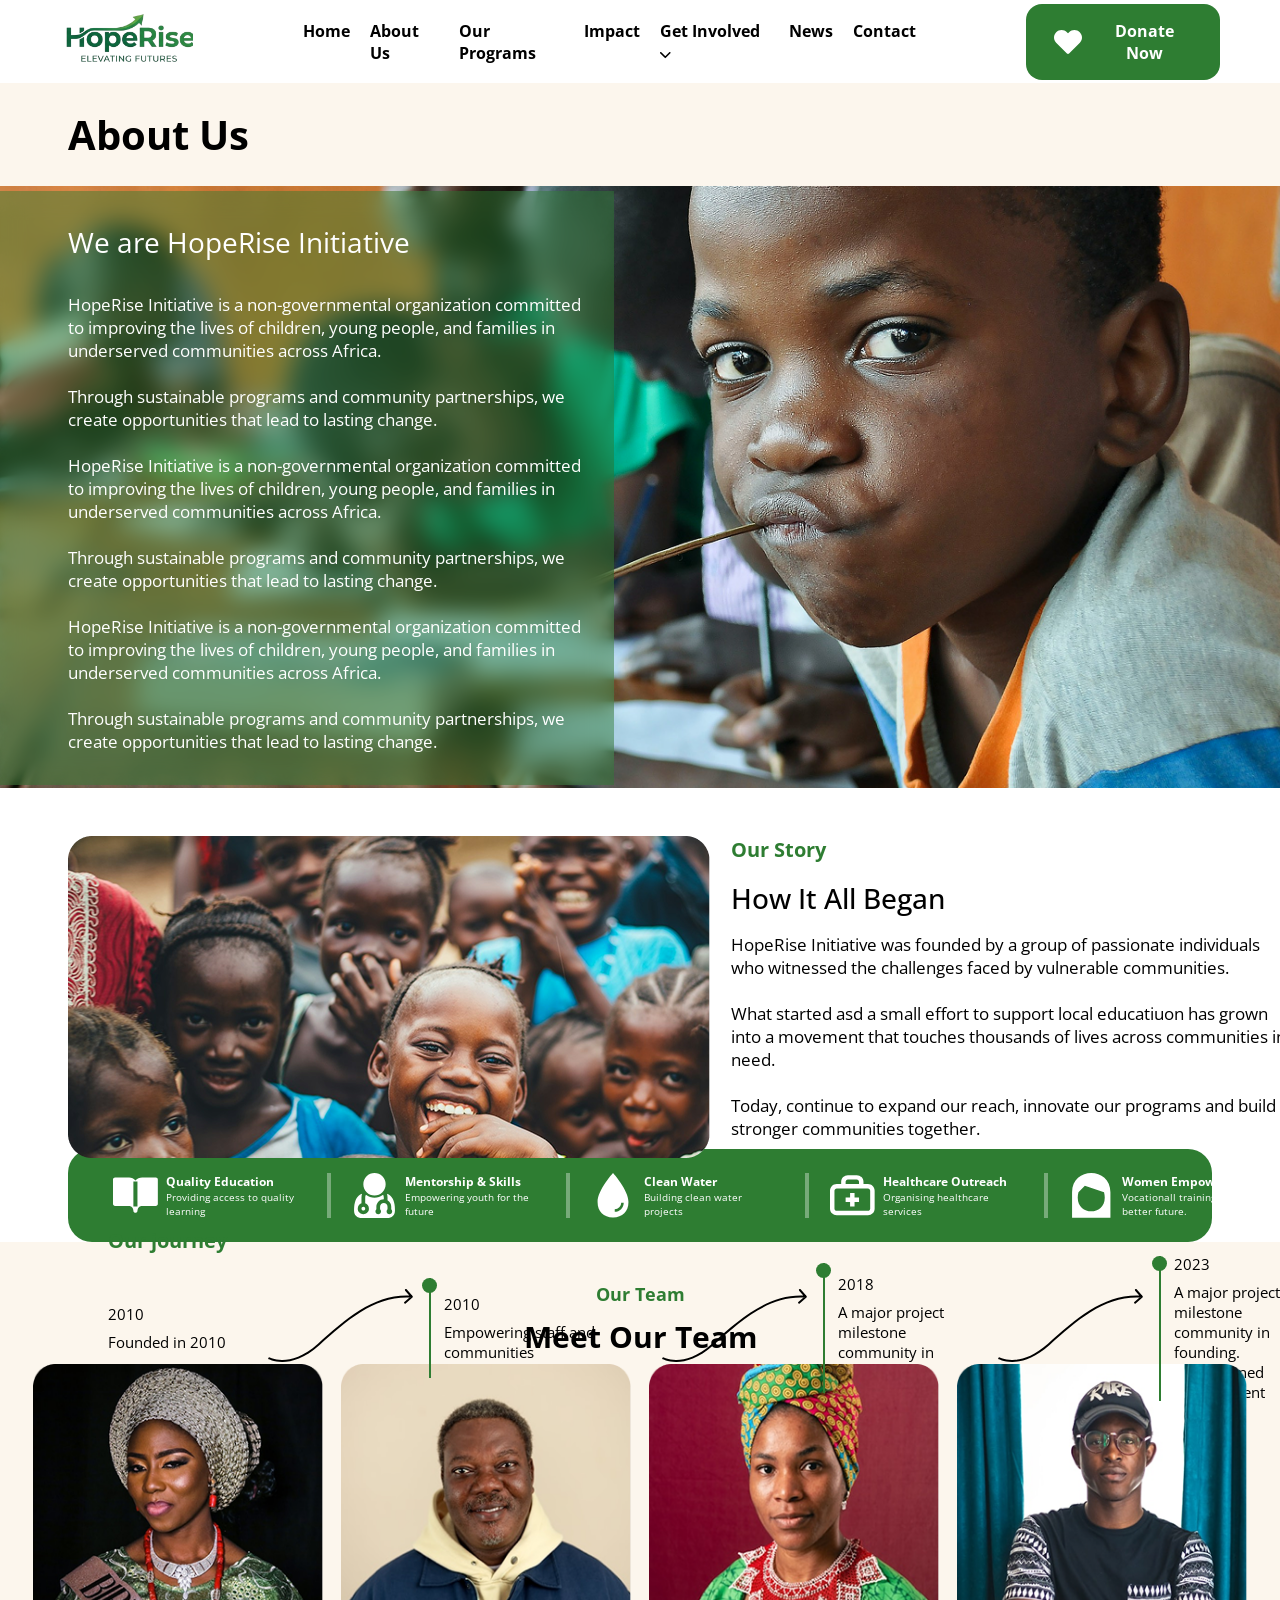
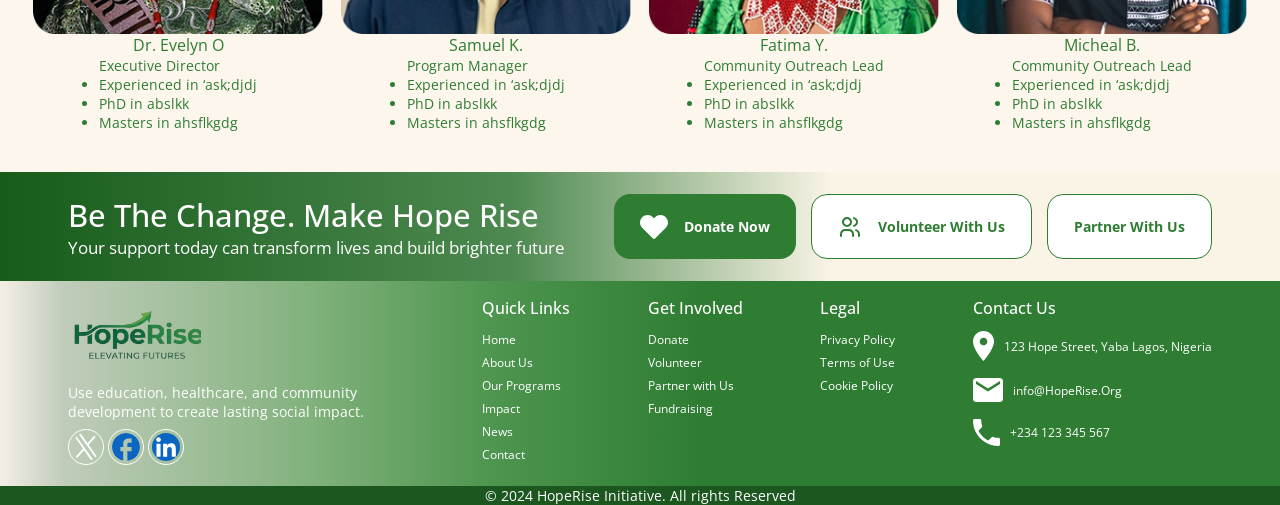
<file: about.html>
<!doctype html>
<html lang="en">
  <head>
    <meta charset="UTF-8" />
    <meta name="viewport" content="width=device-width, initial-scale=1.0" />
    <link rel="preconnect" href="https://fonts.googleapis.com" />
    <link rel="preconnect" href="https://fonts.gstatic.com" crossorigin />
    <link
      href="https://fonts.googleapis.com/css2?family=Open+Sans:ital,wght@0,300..800;1,300..800&family=Outfit:wght@100..900&family=Playfair:ital,opsz,wght@0,5..1200,300..900;1,5..1200,300..900&display=swap"
      rel="stylesheet"
    />
    <link rel="stylesheet" href="style.css" />
    <title>HopeRise</title>
  </head>
  <body>
    <div class="navbar">
      <div class="logo">
        <img src="images/HopeRise Logo.svg" alt="logo" />
      </div>
      <div class="nav-links">
        <a href="/">Home</a>
        <a href="about.html">About Us</a>
        <a href="programs.html">Our Programs</a>
        <a href="impact.html">Impact</a>
        <a href="get-involved.html"
          >Get Involved
          <img src="images/Icon.png" alt="arrow-down" />
        </a>
        <a href="news.html">News</a>
        <a href="contact.html">Contact</a>
      </div>
      <div class="donation-btn">
        <button class="love-like">
          <img src="images/love-like.svg" alt="love-like icon" />Donate Now
        </button>
      </div>
    </div>
    <div class="top">
      <h2>About Us</h2>
    </div>
    <div class="initiative">
      <div class="initiate-text">
        <h2>We are HopeRise Initiative</h2>
        <p>
          HopeRise Initiative is a non-governmental organization committed to
          improving the lives of children, young people, and families in
          underserved communities across Africa.
          <br />
          <br />
          Through sustainable programs and community partnerships, we create
          opportunities that lead to lasting change.
          <br />
          <br />
          HopeRise Initiative is a non-governmental organization committed to
          improving the lives of children, young people, and families in
          underserved communities across Africa.
          <br />
          <br />
          Through sustainable programs and community partnerships, we create
          opportunities that lead to lasting change.
          <br />
          <br />
          HopeRise Initiative is a non-governmental organization committed to
          improving the lives of children, young people, and families in
          underserved communities across Africa.
          <br />
          <br />
          Through sustainable programs and community partnerships, we create
          opportunities that lead to lasting change.
        </p>
      </div>
    </div>
    <div class="middle">
      <div class="story">
        <img src="images/story-img.png" alt="story image" />
        <div class="info">
          <h4>Our Story</h4>
          <h3>How It All Began</h3>
          <p>
            HopeRise Initiative was founded by a group of passionate individuals
            who witnessed the challenges faced by vulnerable communities. <br />
            <br />
            What started asd a small effort to support local educatiuon has
            grown into a movement that touches thousands of lives across
            communities in need. <br />
            <br />
            Today, continue to expand our reach, innovate our programs and build
            stronger communities together.
          </p>
        </div>
      </div>
      <div class="journey">
        <h4>Our journey</h4>
        <div class="diagrams">
          <div class="diagram">
            <div class="diagram-text width1">
              <p>2010</p>
              <p>Founded in 2010</p>
            </div>
            <div class="arrow">
              <img src="images/Arrow 1.svg" alt="arrow" />
            </div>
            <div class="divider1">
              <div class="dot"></div>
            </div>
          </div>
          <div class="diagram">
            <div class="diagram-text width2">
              <p>2010</p>
              <p>Empowering staff and communities</p>
            </div>
            <div class="arrow">
              <img src="images/Arrow 1.svg" alt="arrow" />
            </div>
            <div class="divider2">
              <div class="dot"></div>
            </div>
          </div>
          <div class="diagram">
            <div class="diagram-text width1">
              <p>2018</p>
              <p>A major project milestone community in founding</p>
            </div>
            <div class="arrow">
              <img src="images/Arrow 1.svg" alt="arrow" />
            </div>
            <div class="divider3">
              <div class="dot"></div>
            </div>
          </div>
          <div class="diagram">
            <div class="diagram-text width1">
              <p>2023</p>
              <p>
                A major project milestone community in founding. Unrestrained
                development
              </p>
            </div>
          </div>
        </div>
      </div>
    </div>
    <div class="objects">
      <div class="object">
        <img src="images/education.svg" alt="book icon" />
        <div class="object-text">
          <h4>Quality Education</h4>
          <p>Providing access to quality learning</p>
        </div>
      </div>
      <div class="object">
        <img src="images/mentor.svg" alt="book icon" />
        <div class="object-text">
          <h4>Mentorship & Skills</h4>
          <p>Empowering youth for the future</p>
        </div>
      </div>
      <div class="object">
        <img src="images/water.svg" alt="book icon" />
        <div class="object-text">
          <h4>Clean Water</h4>
          <p>Building clean water projects</p>
        </div>
      </div>
      <div class="object">
        <img src="images/health.svg" alt="book icon" />
        <div class="object-text">
          <h4>Healthcare Outreach</h4>
          <p>Organising healthcare services</p>
        </div>
      </div>
      <div class="object">
        <img src="../images/women.svg" alt="book icon" />
        <div class="object-text">
          <h4>Women Empowerment</h4>
          <p>Vocationall training for a better future.</p>
        </div>
      </div>
    </div>
    <div class="teams">
      <h4>Our Team</h4>
      <h2>Meet Our Team</h2>
      <div class="team">
        <div class="person">
          <img src="images/Evelyn.png" alt="person image" />
          <h5>Dr. Evelyn O</h5>
          <div class="postion">
            <p>Executive Director</p>
            <ul>
              <li>Experienced in ‘ask;djdj</li>
              <li>PhD in abslkk</li>
              <li>Masters in ahsflkgdg</li>
            </ul>
          </div>
        </div>
        <div class="person">
          <img src="images/Samuel.png" alt="person image" />
          <h5>Samuel K.</h5>
          <div class="postion">
            <p>Program Manager</p>
            <ul>
              <li>Experienced in ‘ask;djdj</li>
              <li>PhD in abslkk</li>
              <li>Masters in ahsflkgdg</li>
            </ul>
          </div>
        </div>
        <div class="person">
          <img src="images/Fatima.png" alt="person image" />
          <h5>Fatima Y.</h5>
          <div class="postion">
            <p>Community Outreach Lead</p>
            <ul>
              <li>Experienced in ‘ask;djdj</li>
              <li>PhD in abslkk</li>
              <li>Masters in ahsflkgdg</li>
            </ul>
          </div>
        </div>
        <div class="person">
          <img src="images/Michael.png" alt="person image" />
          <h5>Micheal B.</h5>
          <div class="postion">
            <p>Community Outreach Lead</p>
            <ul>
              <li>Experienced in ‘ask;djdj</li>
              <li>PhD in abslkk</li>
              <li>Masters in ahsflkgdg</li>
            </ul>
          </div>
        </div>
      </div>
    </div>
    <div class="cta">
      <div class="text">
        <h2>Be The Change. Make Hope Rise</h2>
        <p>Your support today can transform lives and build brighter future</p>
      </div>
      <div class="buttons">
        <button class="green-btn">
          <img src="images/love-like.svg" alt="love-like icon" /> Donate Now
        </button>
        <button class="white-btn">
          <img src="images/tabler_users.svg" alt="Users" /> Volunteer With Us
        </button>
        <button class="white-btn">Partner With Us</button>
      </div>
    </div>
    <div class="footer">
      <div class="footer-logo">
        <img src="images/HopeRise Logo.svg" alt="logo" />
        <p>
          Use education, healthcare, and community development to create lasting
          social impact.
        </p>
        <div class="social-links">
          <a href="/"><img src="images/x.svg" alt="X" /></a>
          <a href="/"><img src="images/facebook.svg" alt="Facebook" /></a>
          <a href="/"><img src="images/linkedIn.svg" alt="LinkedIn" /></a>
        </div>
      </div>
      <div class="section">
        <h3>Quick Links</h3>
        <div class="link">
          <a href="/">Home</a>
          <a href="#about">About Us</a>
          <a href="/">Our Programs</a>
          <a href="/">Impact</a>
          <a href="/">News</a>
          <a href="/">Contact</a>
        </div>
      </div>
      <div class="section">
        <h3>Get Involved</h3>
        <div class="link">
          <a href="/">Donate</a>
          <a href="/">Volunteer</a>
          <a href="/">Partner with Us</a>
          <a href="/">Fundraising</a>
        </div>
      </div>
      <div class="section">
        <h3>Legal</h3>
        <div class="link">
          <a href="/">Privacy Policy</a>
          <a href="/">Terms of Use</a>
          <a href="/">Cookie Policy</a>
        </div>
      </div>
      <div class="section">
        <h3>Contact Us</h3>
        <div class="contacts">
          <div class="contact">
            <img src="images/location.svg" alt="address" />
            <a href="/">123 Hope Street, Yaba Lagos, Nigeria</a>
          </div>
          <div class="contact">
            <img src="images/email.svg" alt="email" />
            <a href="/"> info@HopeRise.Org </a>
          </div>
          <div class="contact">
            <img src="images/phone.svg" alt="phone" />
            <a href="/"> +234 123 345 567 </a>
          </div>
        </div>
      </div>
    </div>
    <div class="copyright">
      <p>&copy; 2024 HopeRise Initiative. All rights Reserved</p>
    </div>
  </body>
</html>
</file>
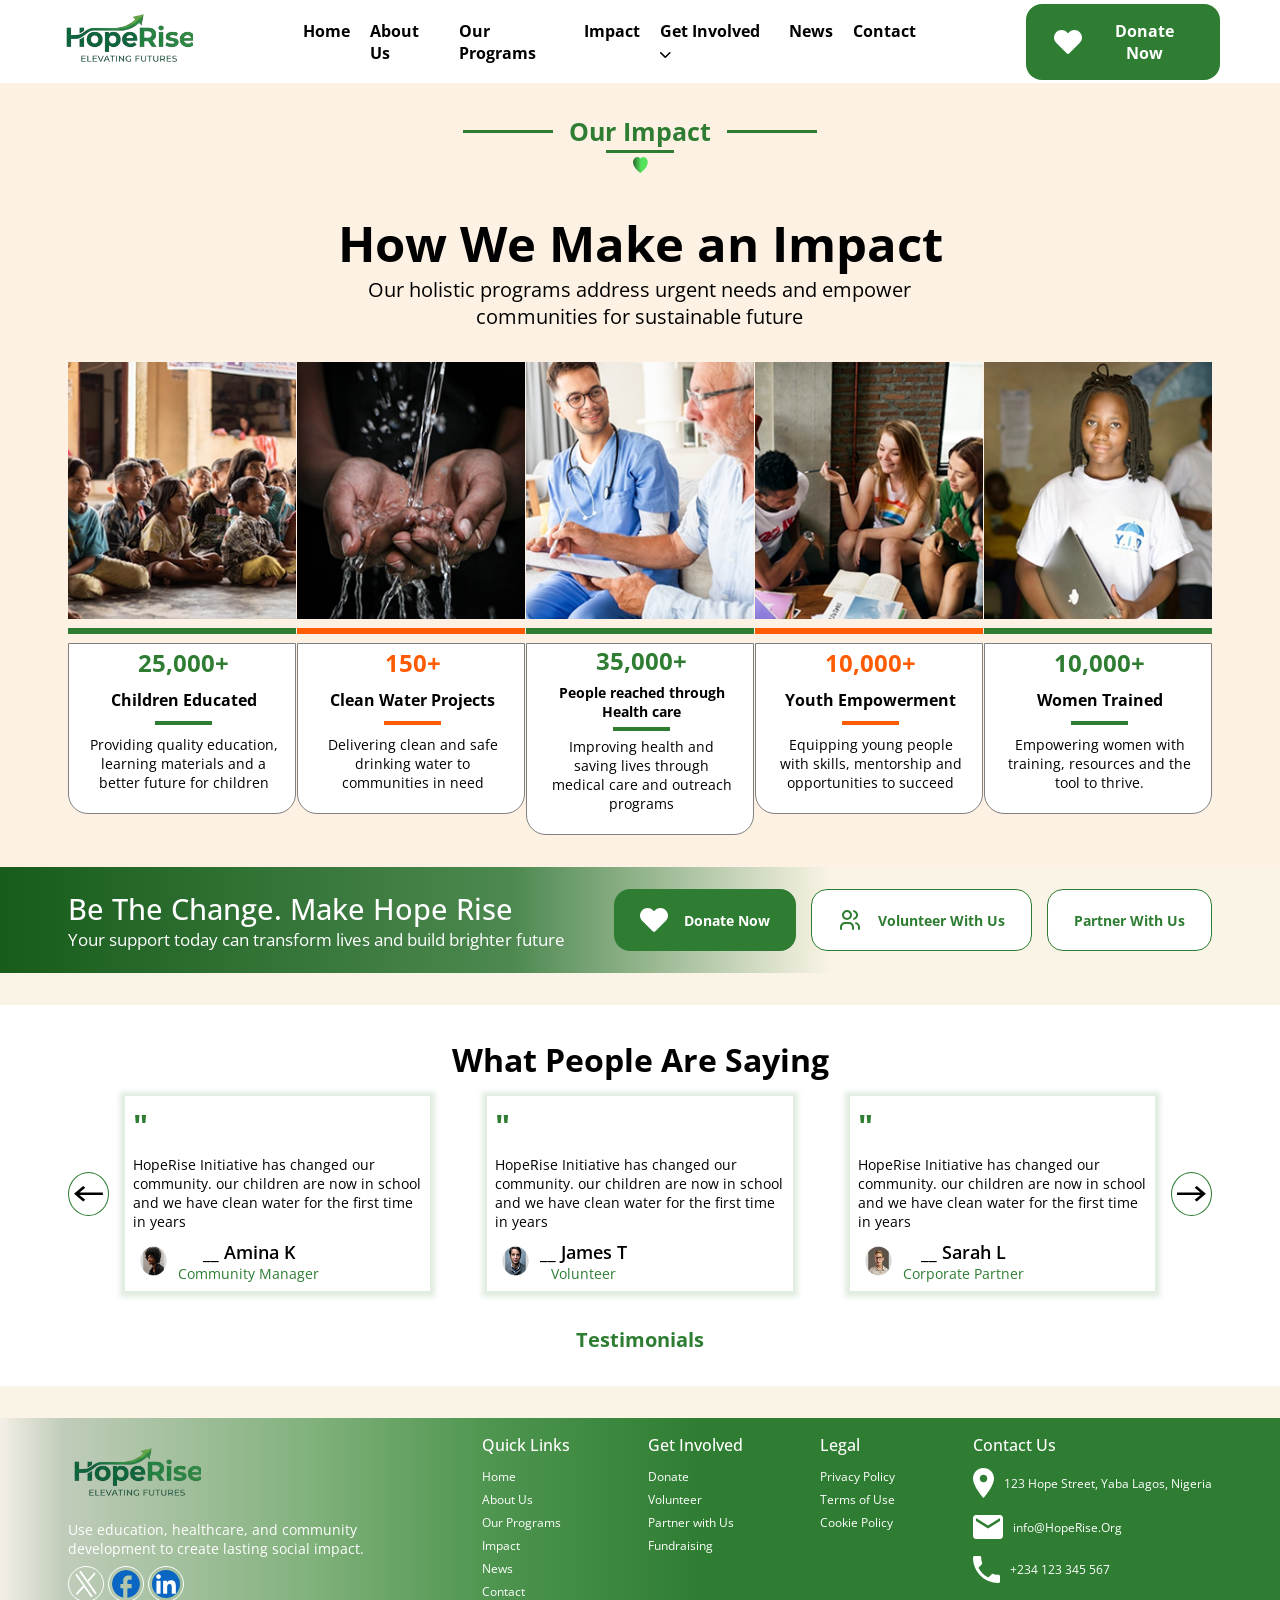
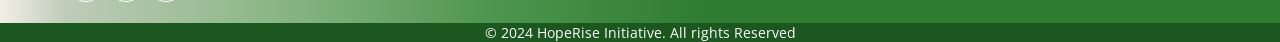
<file: impact.html>
<!doctype html>
<html lang="en">
  <head>
    <meta charset="UTF-8" />
    <meta name="viewport" content="width=device-width, initial-scale=1.0" />
    <link rel="preconnect" href="https://fonts.googleapis.com" />
    <link rel="preconnect" href="https://fonts.gstatic.com" crossorigin />
    <link
      href="https://fonts.googleapis.com/css2?family=Open+Sans:ital,wght@0,300..800;1,300..800&family=Outfit:wght@100..900&family=Playfair:ital,opsz,wght@0,5..1200,300..900;1,5..1200,300..900&display=swap"
      rel="stylesheet"
    />
    <link rel="stylesheet" href="style.css" />
    <title>HopeRise</title>
  </head>
  <body>
    <div class="navbar">
      <div class="logo">
        <img src="images/HopeRise Logo.svg" alt="logo" />
      </div>
      <div class="nav-links">
        <a href="/">Home</a>
        <a href="about.html">About Us</a>
        <a href="programs.html">Our Programs</a>
        <a href="impact.html">Impact</a>
        <a href="get-involved.html"
          >Get Involved
          <img src="images/Icon.png" alt="arrow-down" />
        </a>
        <a href="news.html">News</a>
        <a href="contact.html">Contact</a>
      </div>
      <div class="donation-btn">
        <button class="love-like">
          <img src="images/love-like.svg" alt="love-like icon" />Donate Now
        </button>
      </div>
    </div>
    <div class="header">
      <div class="impact-header">
        <div class="title-row">
          <span class="line"></span>
          <h2>Our Impact</h2>
          <span class="line"></span>
        </div>
        <div class="underline"></div>
        <div class="leaf">
          <img src="images/heart-shape.svg" alt="" />
        </div>
      </div>
      <div class="heading">
        <h1>How We Make an Impact</h1>
        <p>
          Our holistic programs address urgent needs and empower communities for
          sustainable future
        </p>
      </div>
      <div class="cards">
        <div class="card">
          <img src="images/education.png" alt="education" />
          <div class="line green"></div>
          <div class="description">
            <h2>25,000+</h2>
            <h3>Children Educated</h3>
            <div class="mini-line green"></div>
            <p>
              Providing quality education, learning materials and a better
              future for children
            </p>
          </div>
        </div>
        <div class="card">
          <img src="images/water.png" alt="education" />
          <div class="line orange"></div>
          <div class="description">
            <h2 class="diff">150+</h2>
            <h3>Clean Water Projects</h3>
            <div class="mini-line orange"></div>
            <p>
              Delivering clean and safe drinking water to communities in need
            </p>
          </div>
        </div>
        <div class="card">
          <img src="images/healthcare.png" alt="education" />
          <div class="line green"></div>
          <div class="description-exception">
            <h2>35,000+</h2>
            <h3 class="size">People reached through Health care</h3>
            <div class="mini-line green"></div>
            <p>
              Improving health and saving lives through medical care and
              outreach programs
            </p>
          </div>
        </div>
        <div class="card">
          <img src="images/youth.png" alt="education" />
          <div class="line orange"></div>
          <div class="description">
            <h2 class="diff">10,000+</h2>
            <h3>Youth Empowerment</h3>
            <div class="mini-line orange"></div>
            <p>
              Equipping young people with skills, mentorship and opportunities
              to succeed
            </p>
          </div>
        </div>
        <div class="card">
          <img src="images/women.png" alt="education" />
          <div class="line green"></div>
          <div class="description">
            <h2>10,000+</h2>
            <h3>Women Trained</h3>
            <div class="mini-line green"></div>
            <p>
              Empowering women with training, resources and the tool to thrive.
            </p>
          </div>
        </div>
      </div>
    </div>
    <div class="cta-impact">
      <div class="text-impact">
        <h2>Be The Change. Make Hope Rise</h2>
        <p>Your support today can transform lives and build brighter future</p>
      </div>
      <div class="buttons">
        <button class="green-btn">
          <img src="images/love-like.svg" alt="love-like icon" /> Donate Now
        </button>
        <button class="white-btn">
          <img src="images/tabler_users.svg" alt="Users" /> Volunteer With Us
        </button>
        <button class="white-btn">Partner With Us</button>
      </div>
    </div>
    <div class="space"></div>
    <div class="testimonials">
      <div class="topic">
        <h2>What People Are Saying</h2>
        <div class="testimonial">
          <img src="images/left-black-arrow.svg" alt="arrow left" />
          <div class="items">
            <div class="item">
              <h4>"</h4>
              <p>
                HopeRise Initiative has changed our community. our children are
                now in school and we have clean water for the first time in
                years
              </p>
              <div class="profile">
                <img src="images/profile1.png" alt="profile 1" />
                <div class="person">
                  <h4>__ Amina K</h4>
                  <p>Community Manager</p>
                </div>
              </div>
            </div>
            <div class="item">
              <h4>"</h4>
              <p>
                HopeRise Initiative has changed our community. our children are
                now in school and we have clean water for the first time in
                years
              </p>
              <div class="profile">
                <img src="images/profile2.png" alt="profile 2" />
                <div class="person">
                  <h4>__ James T</h4>
                  <p>Volunteer</p>
                </div>
              </div>
            </div>
            <div class="item">
              <h4>"</h4>
              <p>
                HopeRise Initiative has changed our community. our children are
                now in school and we have clean water for the first time in
                years
              </p>
              <div class="profile">
                <img src="images/profile3.png" alt="profile 3" />
                <div class="person">
                  <h4>__ Sarah L</h4>
                  <p>Corporate Partner</p>
                </div>
              </div>
            </div>
          </div>
          <img src="images/right-black-arrow.svg" alt="arrow right" />
        </div>
      </div>
      <h4>Testimonials</h4>
    </div>
    <div class="space"></div>
    <div class="footer">
      <div class="footer-logo">
        <img src="images/HopeRise Logo.svg" alt="logo" />
        <p>
          Use education, healthcare, and community development to create lasting
          social impact.
        </p>
        <div class="social-links">
          <a href="/"><img src="images/x.svg" alt="X" /></a>
          <a href="/"><img src="images/facebook.svg" alt="Facebook" /></a>
          <a href="/"><img src="images/linkedIn.svg" alt="LinkedIn" /></a>
        </div>
      </div>
      <div class="section">
        <h3>Quick Links</h3>
        <div class="link">
          <a href="/">Home</a>
          <a href="#about">About Us</a>
          <a href="/">Our Programs</a>
          <a href="/">Impact</a>
          <a href="/">News</a>
          <a href="/">Contact</a>
        </div>
      </div>
      <div class="section">
        <h3>Get Involved</h3>
        <div class="link">
          <a href="/">Donate</a>
          <a href="/">Volunteer</a>
          <a href="/">Partner with Us</a>
          <a href="/">Fundraising</a>
        </div>
      </div>
      <div class="section">
        <h3>Legal</h3>
        <div class="link">
          <a href="/">Privacy Policy</a>
          <a href="/">Terms of Use</a>
          <a href="/">Cookie Policy</a>
        </div>
      </div>
      <div class="section">
        <h3>Contact Us</h3>
        <div class="contacts">
          <div class="contact">
            <img src="images/location.svg" alt="address" />
            <a href="/">123 Hope Street, Yaba Lagos, Nigeria</a>
          </div>
          <div class="contact">
            <img src="images/email.svg" alt="email" />
            <a href="/"> info@HopeRise.Org </a>
          </div>
          <div class="contact">
            <img src="images/phone.svg" alt="phone" />
            <a href="/"> +234 123 345 567 </a>
          </div>
        </div>
      </div>
    </div>
    <div class="copyright">
      <p>&copy; 2024 HopeRise Initiative. All rights Reserved</p>
    </div>
  </body>
</html>
</file>
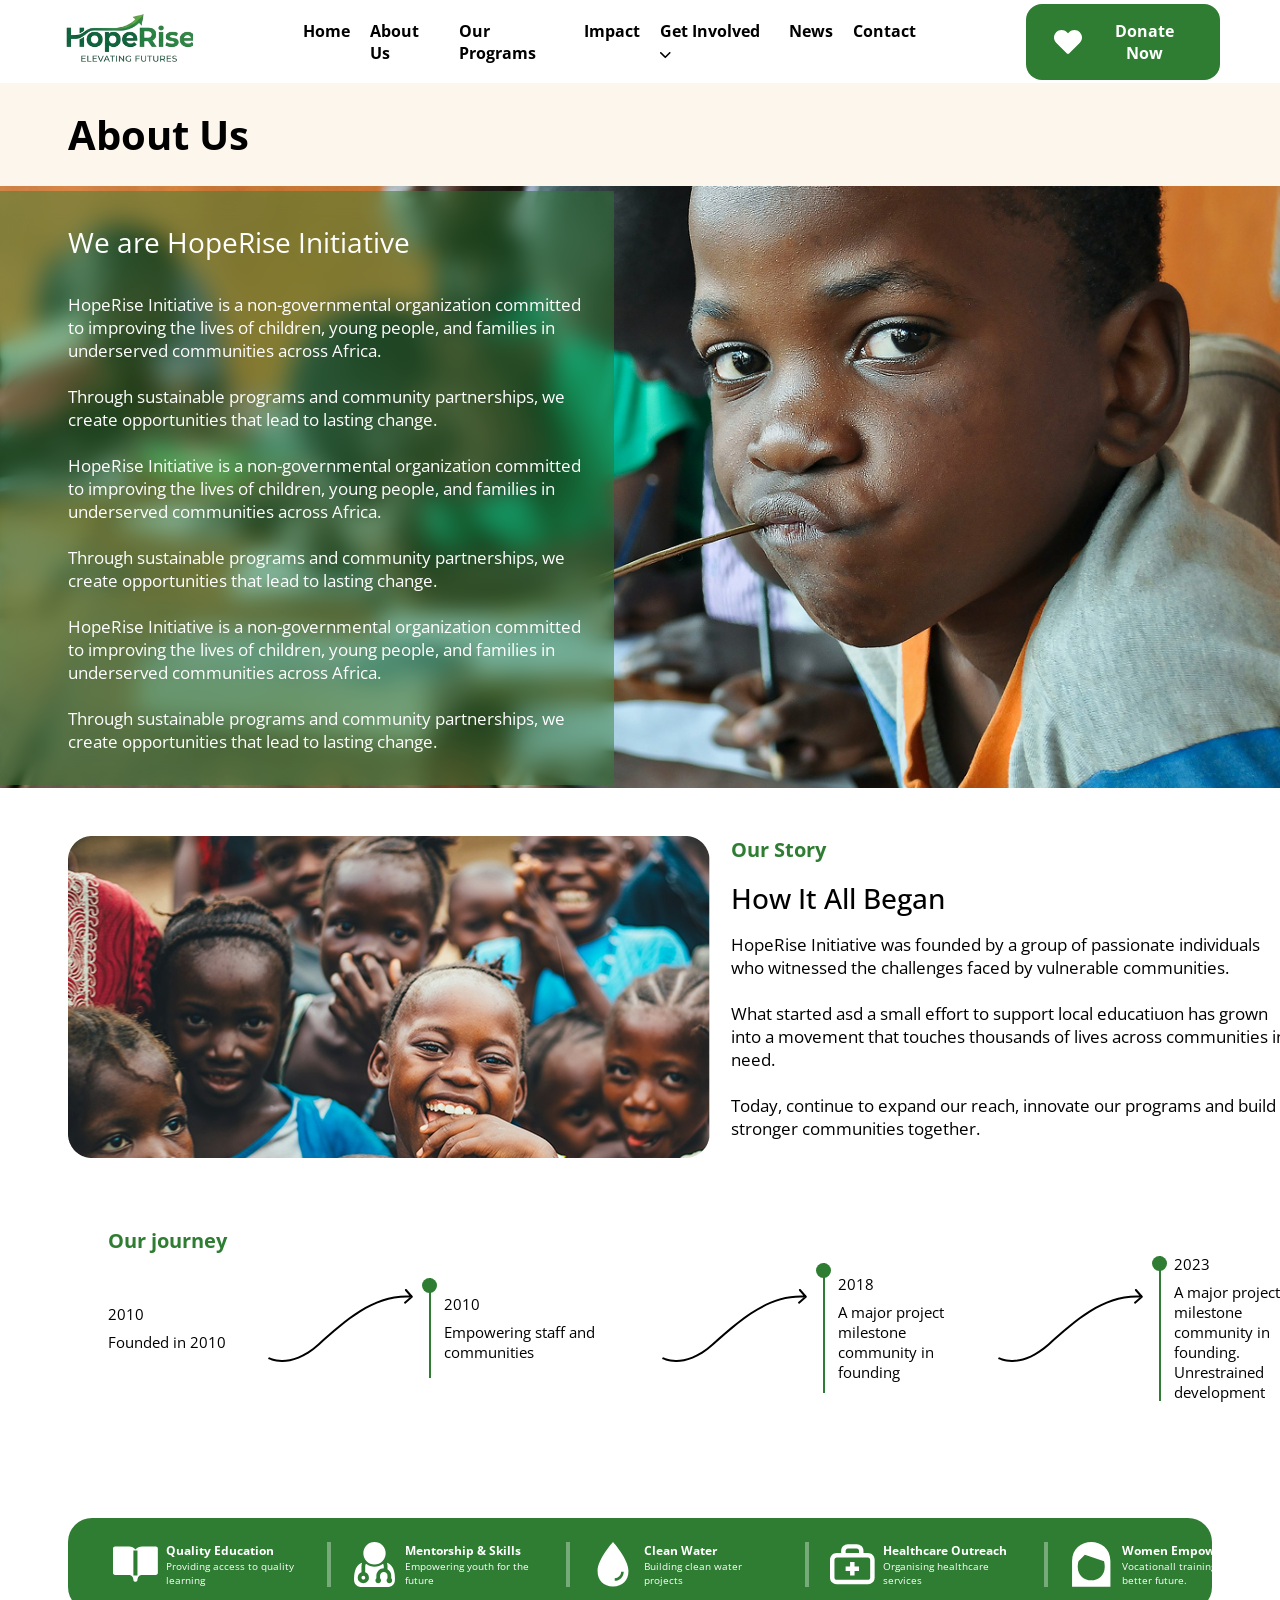
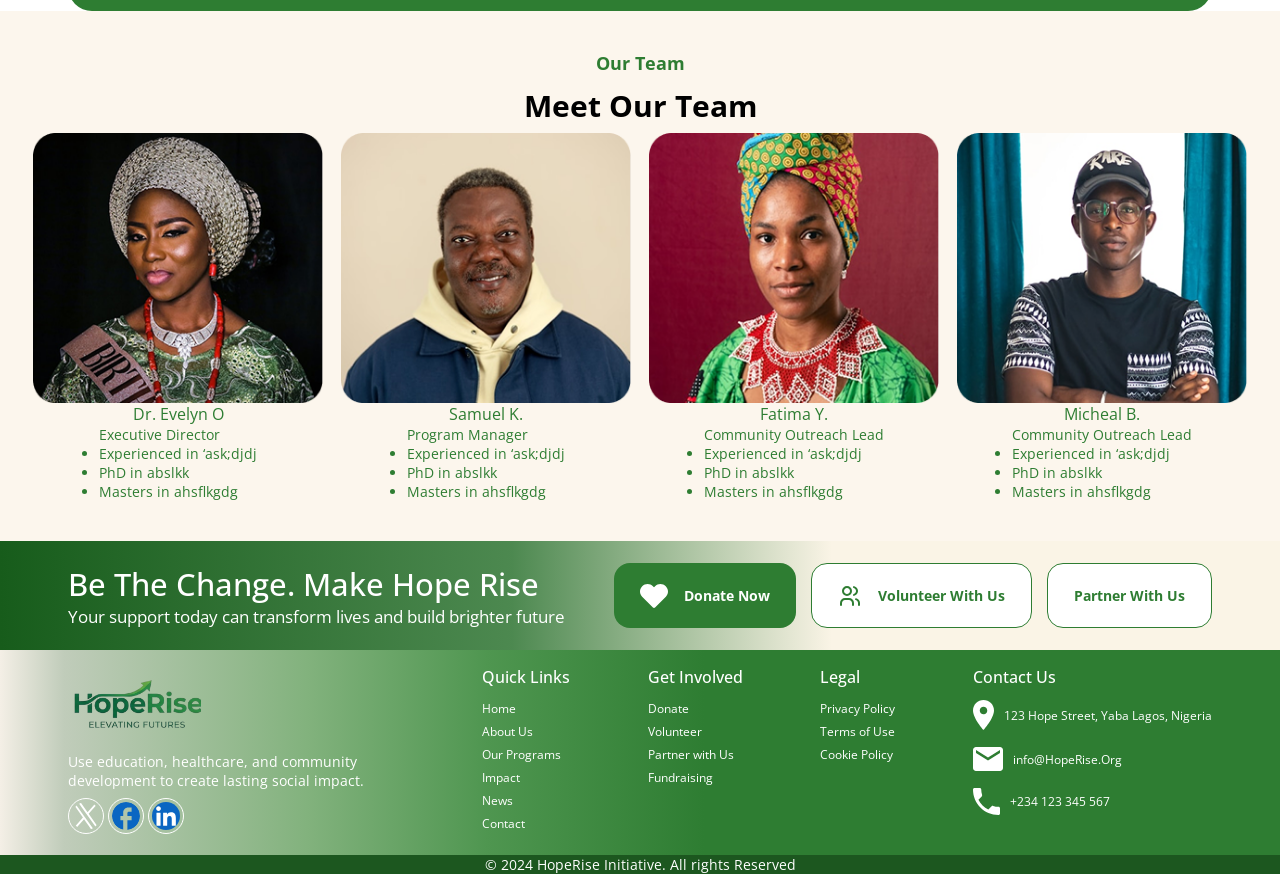
<file: about/about.html>
<!doctype html>
<html lang="en">
  <head>
    <meta charset="UTF-8" />
    <meta name="viewport" content="width=device-width, initial-scale=1.0" />
    <link rel="preconnect" href="https://fonts.googleapis.com" />
    <link rel="preconnect" href="https://fonts.gstatic.com" crossorigin />
    <link
      href="https://fonts.googleapis.com/css2?family=Open+Sans:ital,wght@0,300..800;1,300..800&family=Outfit:wght@100..900&family=Playfair:ital,opsz,wght@0,5..1200,300..900;1,5..1200,300..900&display=swap"
      rel="stylesheet"
    />
    <!-- <link rel="stylesheet" href="../style.css" /> -->
    <link rel="stylesheet" href="about.css" />
    <title>Document</title>
  </head>
  <body>
    <div class="navbar">
      <div class="logo">
        <img src="../images/HopeRise Logo.svg" alt="logo" />
      </div>
      <div class="nav-links">
        <a href="/">Home</a>
        <a href="/about/about.html">About Us</a>
        <a href="/">Our Programs</a>
        <a href="/impact/impact.html">Impact</a>
        <a href="/"
          >Get Involved
          <img src="../images/Icon.png" alt="arrow-down" />
        </a>
        <a href="/">News</a>
        <a href="/">Contact</a>
      </div>
      <div class="donation-btn">
        <button class="love-like">
          <img src="../images/love-like.svg" alt="love-like icon" />Donate Now
        </button>
      </div>
    </div>
    <div class="top">
      <h2>About Us</h2>
    </div>
    <div class="initiative">
      <div class="initiate-text">
        <h2>We are HopeRise Initiative</h2>
        <p>
          HopeRise Initiative is a non-governmental organization committed to
          improving the lives of children, young people, and families in
          underserved communities across Africa.
          <br />
          <br />
          Through sustainable programs and community partnerships, we create
          opportunities that lead to lasting change.
          <br />
          <br />
          HopeRise Initiative is a non-governmental organization committed to
          improving the lives of children, young people, and families in
          underserved communities across Africa.
          <br />
          <br />
          Through sustainable programs and community partnerships, we create
          opportunities that lead to lasting change.
          <br />
          <br />
          HopeRise Initiative is a non-governmental organization committed to
          improving the lives of children, young people, and families in
          underserved communities across Africa.
          <br />
          <br />
          Through sustainable programs and community partnerships, we create
          opportunities that lead to lasting change.
        </p>
      </div>
    </div>
    <div class="middle">
      <div class="story">
        <img src="../images/story-img.png" alt="story image" />
        <div class="info">
          <h4>Our Story</h4>
          <h3>How It All Began</h3>
          <p>
            HopeRise Initiative was founded by a group of passionate individuals
            who witnessed the challenges faced by vulnerable communities. <br />
            <br />
            What started asd a small effort to support local educatiuon has
            grown into a movement that touches thousands of lives across
            communities in need. <br />
            <br />
            Today, continue to expand our reach, innovate our programs and build
            stronger communities together.
          </p>
        </div>
      </div>
      <div class="journey">
        <h4>Our journey</h4>
        <div class="diagrams">
          <div class="diagram">
            <div class="diagram-text width1">
              <p>2010</p>
              <p>Founded in 2010</p>
            </div>
            <div class="arrow">
              <img src="../images/Arrow 1.svg" alt="arrow" />
            </div>
            <div class="divider1">
              <div class="dot"></div>
            </div>
          </div>
          <div class="diagram">
            <div class="diagram-text width2">
              <p>2010</p>
              <p>Empowering staff and communities</p>
            </div>
            <div class="arrow">
              <img src="../images/Arrow 1.svg" alt="arrow" />
            </div>
            <div class="divider2">
              <div class="dot"></div>
            </div>
          </div>
          <div class="diagram">
            <div class="diagram-text width1">
              <p>2018</p>
              <p>A major project milestone community in founding</p>
            </div>
            <div class="arrow">
              <img src="../images/Arrow 1.svg" alt="arrow" />
            </div>
            <div class="divider3">
              <div class="dot"></div>
            </div>
          </div>
          <div class="diagram">
            <div class="diagram-text width1">
              <p>2023</p>
              <p>
                A major project milestone community in founding. Unrestrained
                development
              </p>
            </div>
          </div>
        </div>
      </div>
    </div>
    <div class="objects">
      <div class="object">
        <img src="../images/education.svg" alt="book icon" />
        <div class="object-text">
          <h4>Quality Education</h4>
          <p>Providing access to quality learning</p>
        </div>
      </div>
      <div class="object">
        <img src="../images/mentor.svg" alt="book icon" />
        <div class="object-text">
          <h4>Mentorship & Skills</h4>
          <p>Empowering youth for the future</p>
        </div>
      </div>
      <div class="object">
        <img src="../images/water.svg" alt="book icon" />
        <div class="object-text">
          <h4>Clean Water</h4>
          <p>Building clean water projects</p>
        </div>
      </div>
      <div class="object">
        <img src="../images/health.svg" alt="book icon" />
        <div class="object-text">
          <h4>Healthcare Outreach</h4>
          <p>Organising healthcare services</p>
        </div>
      </div>
      <div class="object">
        <img src="../images/women.svg" alt="book icon" />
        <div class="object-text">
          <h4>Women Empowerment</h4>
          <p>Vocationall training for a better future.</p>
        </div>
      </div>
    </div>
    <div class="teams">
      <h4>Our Team</h4>
      <h2>Meet Our Team</h2>
      <div class="team">
        <div class="person">
          <img src="../images/Evelyn.png" alt="person image" />
          <h5>Dr. Evelyn O</h5>
          <div class="postion">
            <p>Executive Director</p>
            <ul>
              <li>Experienced in ‘ask;djdj</li>
              <li>PhD in abslkk</li>
              <li>Masters in ahsflkgdg</li>
            </ul>
          </div>
        </div>
        <div class="person">
          <img src="../images/Samuel.png" alt="person image" />
          <h5>Samuel K.</h5>
          <div class="postion">
            <p>Program Manager</p>
            <ul>
              <li>Experienced in ‘ask;djdj</li>
              <li>PhD in abslkk</li>
              <li>Masters in ahsflkgdg</li>
            </ul>
          </div>
        </div>
        <div class="person">
          <img src="../images/Fatima.png" alt="person image" />
          <h5>Fatima Y.</h5>
          <div class="postion">
            <p>Community Outreach Lead</p>
            <ul>
              <li>Experienced in ‘ask;djdj</li>
              <li>PhD in abslkk</li>
              <li>Masters in ahsflkgdg</li>
            </ul>
          </div>
        </div>
        <div class="person">
          <img src="../images/Michael.png" alt="person image" />
          <h5>Micheal B.</h5>
          <div class="postion">
            <p>Community Outreach Lead</p>
            <ul>
              <li>Experienced in ‘ask;djdj</li>
              <li>PhD in abslkk</li>
              <li>Masters in ahsflkgdg</li>
            </ul>
          </div>
        </div>
      </div>
    </div>
    <div class="cta">
      <div class="text">
        <h2>Be The Change. Make Hope Rise</h2>
        <p>Your support today can transform lives and build brighter future</p>
      </div>
      <div class="buttons">
        <button class="green-btn">
          <img src="../images/love-like.svg" alt="love-like icon" /> Donate Now
        </button>
        <button class="white-btn">
          <img src="../images/tabler_users.svg" alt="Users" /> Volunteer With Us
        </button>
        <button class="white-btn">Partner With Us</button>
      </div>
    </div>
    <div class="footer">
      <div class="footer-logo">
        <img src="../images/HopeRise Logo.svg" alt="logo" />
        <p>
          Use education, healthcare, and community development to create lasting
          social impact.
        </p>
        <div class="social-links">
          <a href="/"><img src="../images/x.svg" alt="X" /></a>
          <a href="/"><img src="../images/facebook.svg" alt="Facebook" /></a>
          <a href="/"><img src="../images/linkedIn.svg" alt="LinkedIn" /></a>
        </div>
      </div>
      <div class="section">
        <h3>Quick Links</h3>
        <div class="link">
          <a href="/">Home</a>
          <a href="#about">About Us</a>
          <a href="/">Our Programs</a>
          <a href="/">Impact</a>
          <a href="/">News</a>
          <a href="/">Contact</a>
        </div>
      </div>
      <div class="section">
        <h3>Get Involved</h3>
        <div class="link">
          <a href="/">Donate</a>
          <a href="/">Volunteer</a>
          <a href="/">Partner with Us</a>
          <a href="/">Fundraising</a>
        </div>
      </div>
      <div class="section">
        <h3>Legal</h3>
        <div class="link">
          <a href="/">Privacy Policy</a>
          <a href="/">Terms of Use</a>
          <a href="/">Cookie Policy</a>
        </div>
      </div>
      <div class="section">
        <h3>Contact Us</h3>
        <div class="contacts">
          <div class="contact">
            <img src="../images/location.svg" alt="address" />
            <a href="/">123 Hope Street, Yaba Lagos, Nigeria</a>
          </div>
          <div class="contact">
            <img src="../images/email.svg" alt="email" />
            <a href="/"> info@HopeRise.Org </a>
          </div>
          <div class="contact">
            <img src="../images/phone.svg" alt="phone" />
            <a href="/"> +234 123 345 567 </a>
          </div>
        </div>
      </div>
    </div>
    <div class="copyright">
      <p>&copy; 2024 HopeRise Initiative. All rights Reserved</p>
    </div>
  </body>
</html>
</file>
<file: style.css>
* {
  padding: 0;
  margin: 0;
  box-sizing: border-box;
  font-family: "Open Sans", sans-serif;
}

body {
  width: 100%;
}

button {
  cursor: pointer;
}

.navbar {
  display: flex;
  width: 100%;
  padding: 0 60px;
  justify-content: space-between;
  gap: 110px;
  align-items: center;
  position: sticky;
  top: 0;
  z-index: 1000;
  background: #fff;
}

.nav-links {
  display: flex;
  justify-content: center;
  gap: 20px;

  a {
    color: #000;
    text-decoration: none;
    font-size: 16px;
    font-weight: bold;
  }
}

.nav-links a:hover {
  color: #2e7d32;
}

.love-like {
  background-color: #2e7d32;
  color: #fff;
  font-weight: bold;
  font-size: 16px;
  padding: 16px 28px;
  text-align: center;
  justify-content: center;
  align-items: center;
  display: flex;
  gap: 16px;
  border: none;
  border-radius: 16px;
}

.hero-section {
  background:
    linear-gradient(
      90deg,
      rgba(0, 0, 0, 0.65) 0%,
      rgba(211, 209, 209, 0.411) 40%,
      rgba(211, 209, 209, 0.521) 55%,
      rgba(211, 209, 209, 0.521) 100%
    ),
    url(images/hero-image.png);
  background-size: cover;
  background-repeat: no-repeat;
  padding: 56px 0 100px 68px;

  h1 {
    font-size: 40px;
    font-weight: 500;
    width: 350px;
    color: #fff;
    margin-bottom: 32px;
  }

  span {
    color: #2e7d32;
  }

  p {
    margin-bottom: 32px;
    width: 377px;
    font-size: 16px;
    color: #fff;
    text-align: left;
  }

  .buttons {
    display: flex;
    width: 462px;
    justify-content: space-between;
    margin-bottom: 32px;
  }
}

.volunteer {
  background-color: #fff;
  color: #2e7d32;
  font-weight: bold;
  font-size: 16px;
  padding: 16px 28px;
  text-align: center;
  justify-content: center;
  align-items: center;
  display: flex;
  gap: 16px;
  border: 1px solid #2e7d32;
  border-radius: 16px;
}

.users {
  display: flex;
  width: 371px;
  gap: 20px;
  align-items: center;
  justify-content: center;

  img {
    width: 156px;
    height: 51px;
  }

  p {
    font-size: 14px;
    width: 195px;
    margin-top: 15px;
  }
}

.programs {
  display: flex;
  background: #2e7d32;
  border-radius: 24px;
  padding: 24px;
  margin: 0 68px;
  transform: translateY(-50px);
}

.program {
  flex: 1;
  display: flex;
  align-items: center;
  gap: 12px;
  padding: 0 24px;
  border-right: 5px solid rgba(255, 255, 255, 0.35);

  h3 {
    font-size: 11px;
    color: #fff;
    margin-bottom: 8px;
  }

  p {
    font-size: 10px;
    width: 110px;
    color: #fff;
  }
}

.program:last-child {
  border-right: none;
}

.about {
  display: flex;
  margin: 48px 68px 32px 68px;
  gap: 21px;
}

.about-section {
  display: flex;
  flex-direction: column;
  width: 344px;
  height: 361px;
  padding: 32px 0;
  gap: 15px;
}

.about-section h4 {
  font-size: 20px;
  font-weight: bold;
  color: #2e7d32;
}

.about-section h2 {
  font-size: 28px;
  font-weight: 600;
  width: 244px;
}

.about-section p {
  font-size: 12px;
  width: 344px;
}

.about-section button {
  background-color: #2e7d32;
  width: 275.71px;
  color: #fff;
  font-weight: bold;
  font-size: 16px;
  padding: 16px 20px;
  justify-content: center;
  align-items: center;
  display: flex;
  gap: 16px;
  border: none;
  border-radius: 16px;
}

.middle {
  width: 550px;
  height: 361px;
}

.objectives {
  width: 338px;
  height: 361px;
  padding: 56px 0px 0 25px;
  background-color: #fcf6ed;
  border-radius: 24px;
}

.title {
  display: flex;
  gap: 16px;
  margin-bottom: 8px;
}

.title h3 {
  font-size: 20px;
  font-weight: bold;
  color: #2e7d32;
}

.objectives p {
  font-size: 14px;
  width: 223px;
}

.obj1 {
  margin-bottom: 24px;
}

.impact {
  padding: 40px 68px;
  display: flex;
  flex-direction: column;
  align-items: center;
  justify-content: center;
  gap: 0;
  padding: 40px 68px;
  background-color: #fcf6ed;

  h4 {
    font-size: 20;
    width: 1304px;
    height: 27px;
    font-weight: bold;
    color: #2e7d32;
    text-align: center;
  }

  h2 {
    font-size: 32px;
    font-weight: bold;
    margin-bottom: 4px;
  }

  p {
    font-size: 16px;
    margin-bottom: 10px;
  }
}

.frames {
  display: flex;
  justify-content: space-between;
  width: 100%;
  text-align: center;

  img {
    width: 225px;
    height: 280px;
    border-radius: 24px;
  }

  .number {
    color: #2e7d32;
    font-size: 18px;
    font-weight: 600;
    margin-bottom: 0;
  }

  .value {
    color: #2e7d32;
    font-size: 16px;
    width: 225px;
  }
}

.testimonials {
  width: 100%;
  display: flex;
  flex-direction: column;
  align-items: center;
  padding: 33px 0;
  gap: 20px;

  h4 {
    font-size: 20px;
    color: #2e7d32;
  }
}

.topic {
  display: flex;
  flex-direction: column;
  align-items: center;

  h2 {
    font-size: 32px;
  }
}

.testimonial {
  display: flex;
  padding: 0 68px;
  align-items: center;
  justify-content: space-between;

  img {
    border: 1px solid #2e7d32;
    border-radius: 50%;
    padding: 5px;
    width: 41px;
    height: 44px;
  }
}

.items {
  display: flex;
  gap: 57px;
  padding: 15px 16px;
}

.item {
  display: flex;
  flex-direction: column;
  gap: 8px;
  box-shadow: 0px 1px 5px 5px rgba(46, 125, 50, 0.15);
  padding: 8px;

  h4 {
    font-size: 32px;
  }

  p {
    font-size: 14px;
  }
}

.profile {
  display: flex;
  gap: 4px;
  align-items: center;

  img {
    border: none;
  }
}

.person h4 {
  font-size: 18px;
  font-weight: 600;
  color: #000;
}

.person p {
  font-size: 16px;
}

.cta {
  display: flex;
  justify-content: space-between;
  padding: 22px 68px;
  background: linear-gradient(
    90deg,
    #175c1b 0%,
    rgba(32, 107, 36, 0.8) 40%,
    rgba(46, 125, 50, 0.3) 65%,
    #faf4e6 100%
  );
}

.text {
  width: 540px;
}

.text h2 {
  font-size: 31px;
  font-weight: 500;
  color: #fff;
}

.text p {
  font-size: 17px;
  color: #fff;
}

.cta .buttons {
  display: flex;
  gap: 15px;
}

.green-btn {
  background-color: #2e7d32;
  color: #fff;
  font-weight: bold;
  font-size: 14px;
  padding: 10px 26px;
  text-align: center;
  justify-content: center;
  align-items: center;
  display: flex;
  gap: 16px;
  border: none;
  border-radius: 16px;
}

.white-btn {
  background-color: #fff;
  color: #2e7d32;
  font-weight: bold;
  font-size: 14px;
  padding: 10px 26px;
  text-align: center;
  justify-content: center;
  align-items: center;
  display: flex;
  gap: 16px;
  border: 1px solid #2e7d32;
  border-radius: 16px;
}

.footer {
  padding: 16px 68px;
  display: flex;
  justify-content: space-between;
  background: linear-gradient(
    to right,
    #f4efe6 0%,
    #c0ccba 5%,
    #82b27d 24%,
    #4f9650 38%,
    #2e7d32 55%,
    #2e7d32 100%
  );

  a {
    text-decoration: none;
    font-size: 12px;
    color: #fff;
  }

  h3 {
    color: #fff;
    font-size: 16px;
    font-weight: 500;
  }
}

.footer-logo {
  display: flex;
  flex-direction: column;
  gap: 8px;

  img {
    width: 133px;
  }
}

.footer-logo p {
  font-size: 14px;
  width: 336px;
  color: #fff;
}

.social-links img {
  padding: 3px;
  border-radius: 50%;
  width: 36px;
  border: 1px solid #fff;
}

.section {
  display: flex;
  flex-direction: column;
  gap: 12px;
}

.link {
  display: flex;
  flex-direction: column;
  gap: 6px;
}

.contacts {
  display: flex;
  flex-direction: column;
  gap: 17px;
}

.contact {
  display: flex;
  align-items: center;
  gap: 10px;
}

.copyright {
  background-color: #1c571f;
  text-align: center;

  p {
    color: #fff;
    font-size: 14px;
  }
}

.header {
  background-color: #fdf1e4;
  display: flex;
  flex-direction: column;
  gap: 32px;
  padding-top: 32px;
  padding-bottom: 32px;
}

.underline {
  margin-top: 2px;
  margin-bottom: -3px;
  width: 6%;
  height: 3px;
  background-color: #2e7d32;
}

.impact-header {
  display: flex;
  flex-direction: column;
  align-items: center;
  padding: 0 68px;
  background-color: #fdf1e4;
  text-align: center;
}

.impact-header .title-row {
  display: flex;
  align-items: center;
  justify-content: center;
  gap: 16px;
}

.impact-header .line {
  height: 3px;
  width: 90px;
  background-color: #2e7d32;
}

.impact-header h2 {
  font-size: 24.53px;
  font-weight: bold;
  color: #2e7d32;
}

.impact-header .leaf {
  margin-top: 6px;
  font-size: 16px;
  color: #66bb6a;
}

.heading {
  display: flex;
  flex-direction: column;
  align-items: center;
  padding: 0 68px;
  text-align: center;
  background-color: #fdf1e4;
}

.heading h1 {
  font-size: 49.05px;
  font-weight: bold;
}

.heading p {
  font-size: 19.62px;
  width: 553.05px;
}

.cards {
  display: flex;
  padding: 0 68px;
  justify-content: space-between;
}

.card {
  display: flex;
  flex-direction: column;
  gap: 9px;
  width: 228px;

  img {
    width: 228px;
  }
}

.line {
  height: 6px;
  width: 100%;
}

.green {
  background-color: #2e7d32;
}

.orange {
  background-color: #ff5b02;
}

.description {
  display: flex;
  background-color: #fff;
  flex-direction: column;
  align-items: center;
  text-align: center;
  gap: 10px;
  border: 1px solid gray;
  padding: 2px 16px 21px 19px;
  border-bottom-left-radius: 20px;
  border-bottom-right-radius: 20px;
}

.description-exception {
  display: flex;
  background-color: #fff;
  flex-direction: column;
  align-items: center;
  text-align: center;
  gap: 6px;
  border: 1px solid gray;
  padding: 0px 16px 21px 19px;
  border-bottom-left-radius: 20px;
  border-bottom-right-radius: 20px;

  h2 {
    font-size: 24px;
    color: #2e7d32;
    font-weight: bolder;
  }

  h3 {
    font-size: 16px;
    font-weight: bolder;
  }

  p {
    font-size: 14px;
  }
}

.description h2 {
  font-size: 24px;
  color: #2e7d32;
  font-weight: bolder;
}

.description-exception .size {
  font-size: 14px;
}

.description .diff {
  color: #ff5b02;
}

.description h3 {
  font-size: 16px;
  font-weight: bolder;
}

.mini-line {
  height: 4px;
  width: 30%;
}

.description p {
  font-size: 14px;
}

.cta-impact {
  display: flex;
  justify-content: space-between;
  padding: 22px 68px;
  background: linear-gradient(
    90deg,
    #175c1b 0%,
    rgba(32, 107, 36, 0.8) 40%,
    #faf4e6 65%,
    #faf4e6 100%
  );
}

.text-impact {
  width: 540px;
}

.text-impact h2 {
  font-size: 29px;
  font-weight: 500;
  color: #fff;
}

.text-impact p {
  font-size: 17px;
  color: #fff;
}

.cta-impact .buttons {
  display: flex;
  gap: 15px;
}

.green-btn {
  background-color: #2e7d32;
  color: #fff;
  font-weight: bold;
  font-size: 14px;
  padding: 10px 26px;
  text-align: center;
  justify-content: center;
  align-items: center;
  display: flex;
  gap: 16px;
  border: none;
  border-radius: 16px;
}

.white-btn {
  background-color: #fff;
  color: #2e7d32;
  font-weight: bold;
  font-size: 14px;
  padding: 10px 26px;
  text-align: center;
  justify-content: center;
  align-items: center;
  display: flex;
  gap: 16px;
  border: 1px solid #2e7d32;
  border-radius: 16px;
}

.space {
  height: 32px;
  width: 100%;
  background-color: #faf4e6;
}

.top {
  padding: 24px 68px;
  background-color: #fcf6ed;

  h2 {
    font-size: 40px;
    font-weight: bold;
  }
}

.middle {
  padding: 48px 68px;
  display: flex;
  flex-direction: column;
  gap: 21px;
}

.story {
  display: flex;
  gap: 21px;

  img {
    width: 641.5px;
    height: 322px;
  }
}

.info {
  display: flex;
  flex-direction: column;
  gap: 16px;

  h4 {
    font-size: 20px;
    color: #2e7d32;
    font-weight: bold;
  }

  h3 {
    font-size: 28px;
    font-weight: 500;
    width: 244px;
  }

  p {
    font-size: 17px;
    width: 559.5px;
  }
}

.initiative {
  background-image: url(images/intiate_img.png);
  background-repeat: no-repeat;
  background-size: cover;
  width: 100%;
  padding: 3px 0;
}

.initiate-text {
  margin-top: 2px;
  display: flex;
  flex-direction: column;
  gap: 32px;
  padding: 32px 0 32px 68px;
  width: 48%;
  color: #fff;

  background: rgba(46, 125, 50, 0.45);

  backdrop-filter: blur(12px);
  -webkit-backdrop-filter: blur(12px);

  h2 {
    font-size: 28px;
    font-weight: 400;
  }

  p {
    font-size: 17px;
    width: 97%;
    font-weight: 400;
  }
}

.journey {
  padding: 0 40px;
  margin: 48px 0;

  h4 {
    font-size: 20px;
    color: #2e7d32;
    font-weight: bold;
  }
}

.diagrams {
  display: flex;
  gap: 13px;
  margin-bottom: 20px;
  justify-content: space-between;
}

.diagram {
  display: flex;
  gap: 16px;
  align-items: center;
  justify-content: center;
}

.diagram-text {
  font-size: 15px;
  display: flex;
  flex-direction: column;
  gap: 8px;
}

.width1 {
  width: 144px;
}

.width2 {
  width: 202px;
}

.divider1 {
  width: 2px;
  height: 100px;
  background-color: #2e7d32;
  position: relative;
}
.divider2 {
  width: 2px;
  height: 130px;
  background-color: #2e7d32;
  position: relative;
}
.divider3 {
  width: 2px;
  height: 145px;
  background-color: #2e7d32;
  position: relative;
}

.dot {
  width: 15px;
  height: 15px;
  background-color: #2e7d32;
  position: absolute;
  top: 0;
  border-radius: 50%;
  right: -6.3px;
}

.objects {
  background-color: #2e7d32;
  color: #fff;
  display: flex;
  padding: 24px;
  margin: 0 68px;
  justify-content: space-between;
  border-radius: 24px;

  img {
    width: 45px;
    height: 45px;
  }
}

.object {
  display: flex;
  align-items: center;
  padding: 0 21px;
  gap: 8px;
  border-right: 4px solid rgba(255, 255, 255, 0.35);
  justify-content: center;

  h4 {
    font-size: 12px;
    width: 140px;
  }

  p {
    font-size: 10px;
    width: 130px;
  }
}

.object:last-child {
  border-right: none;
}

.teams {
  padding: 40px 68px;
  background-color: #fcf6ed;
  display: flex;
  flex-direction: column;
  align-items: center;

  h4 {
    margin-bottom: 10px;
    color: #2e7d32;
    font-size: 18px;
  }

  h2 {
    font-size: 30px;
    font-weight: bold;
    margin-bottom: 7px;
  }
}

.team {
  display: flex;
  gap: 18px;
}

.person {
  display: flex;
  flex-direction: column;
  align-items: center;
  color: #2e7d32;

  h5 {
    font-size: 16px;
    font-weight: 400;
  }

  p {
    font-size: 14px;
    margin-left: -25 px;
  }

  li {
    font-size: 14px;
  }

  img {
    width: 290px;
    height: 270px;
  }
}

.cta {
  display: flex;
  justify-content: space-between;
  padding: 22px 68px;
  background: linear-gradient(
    90deg,
    #175c1b 0%,
    rgba(32, 107, 36, 0.8) 40%,
    #faf4e6 65%,
    #faf4e6 100%
  );
}

.text {
  width: 540px;
}

.text h2 {
  font-size: 31px;
  font-weight: 500;
  color: #fff;
}

.text p {
  font-size: 17px;
  color: #fff;
}

.cta .buttons {
  display: flex;
  gap: 15px;
}

.green-btn {
  background-color: #2e7d32;
  color: #fff;
  font-weight: bold;
  font-size: 14px;
  padding: 10px 26px;
  text-align: center;
  justify-content: center;
  align-items: center;
  display: flex;
  gap: 16px;
  border: none;
  border-radius: 16px;
}

.white-btn {
  background-color: #fff;
  color: #2e7d32;
  font-weight: bold;
  font-size: 14px;
  padding: 10px 26px;
  text-align: center;
  justify-content: center;
  align-items: center;
  display: flex;
  gap: 16px;
  border: 1px solid #2e7d32;
  border-radius: 16px;
}

.footer {
  padding: 16px 68px;
  display: flex;
  justify-content: space-between;
  background: linear-gradient(
    to right,
    #f4efe6 0%,
    #c0ccba 5%,
    #82b27d 24%,
    #4f9650 38%,
    #2e7d32 55%,
    #2e7d32 100%
  );

  a {
    text-decoration: none;
    font-size: 12px;
    color: #fff;
  }

  h3 {
    color: #fff;
    font-size: 16px;
    font-weight: 500;
  }
}

.footer-logo {
  display: flex;
  flex-direction: column;
  gap: 8px;

  img {
    width: 133px;
  }
}

.footer-logo p {
  font-size: 14px;
  width: 336px;
  color: #fff;
}

.social-links img {
  padding: 3px;
  border-radius: 50%;
  width: 36px;
  border: 1px solid #fff;
}

.section {
  display: flex;
  flex-direction: column;
  gap: 12px;
}

.link {
  display: flex;
  flex-direction: column;
  gap: 6px;
}

.contacts {
  display: flex;
  flex-direction: column;
  gap: 17px;
}

.contact {
  display: flex;
  align-items: center;
  gap: 10px;
}

.copyright {
  background-color: #1c571f;
  text-align: center;

  p {
    color: #fff;
    font-size: 14px;
  }
}
</file>
<file: about/about.css>
* {
  padding: 0;
  margin: 0;
  box-sizing: border-box;
  font-family: "Open Sans", sans-serif;
}

body {
  width: 100%;
}

button {
  cursor: pointer;
}

.navbar {
  display: flex;
  width: 100%;
  padding: 0 60px;
  justify-content: space-between;
  gap: 110px;
  align-items: center;
  position: sticky;
  top: 0;
  z-index: 1000;
  background: #fff;
}

.nav-links {
  display: flex;
  justify-content: center;
  gap: 20px;

  a {
    color: #000;
    text-decoration: none;
    font-size: 16px;
    font-weight: bold;
  }
}

.nav-links a:hover {
  color: #2e7d32;
}

.love-like {
  background-color: #2e7d32;
  color: #fff;
  font-weight: bold;
  font-size: 16px;
  padding: 16px 28px;
  text-align: center;
  justify-content: center;
  align-items: center;
  display: flex;
  gap: 16px;
  border: none;
  border-radius: 16px;
}

.top {
  padding: 24px 68px;
  background-color: #fcf6ed;

  h2 {
    font-size: 40px;
    font-weight: bold;
  }
}

.middle {
  padding: 48px 68px;
  display: flex;
  flex-direction: column;
  gap: 21px;
}

.story {
  display: flex;
  gap: 21px;

  img {
    width: 641.5px;
    height: 322px;
  }
}

.info {
  display: flex;
  flex-direction: column;
  gap: 16px;

  h4 {
    font-size: 20px;
    color: #2e7d32;
    font-weight: bold;
  }

  h3 {
    font-size: 28px;
    font-weight: 500;
    width: 244px;
  }

  p {
    font-size: 17px;
    width: 559.5px;
  }
}

.initiative {
  background-image: url(../images/intiate_img.png);
  background-repeat: no-repeat;
  background-size: cover;
  width: 100%;
  padding: 3px 0;
}

.initiate-text {
  margin-top: 2px;
  display: flex;
  flex-direction: column;
  gap: 32px;
  padding: 32px 0 32px 68px;
  width: 48%;
  color: #fff;

  background: rgba(46, 125, 50, 0.45);

  backdrop-filter: blur(12px);
  -webkit-backdrop-filter: blur(12px);

  h2 {
    font-size: 28px;
    font-weight: 400;
  }

  p {
    font-size: 17px;
    width: 97%;
    font-weight: 400;
  }
}

.journey {
  padding: 0 40px;
  margin: 48px 0;

  h4 {
    font-size: 20px;
    color: #2e7d32;
    font-weight: bold;
  }
}

.diagrams {
  display: flex;
  gap: 13px;
  margin-bottom: 20px;
  justify-content: space-between;
}

.diagram {
  display: flex;
  gap: 16px;
  align-items: center;
  justify-content: center;
}

.diagram-text {
  font-size: 15px;
  display: flex;
  flex-direction: column;
  gap: 8px;
}

.width1 {
  width: 144px;
}

.width2 {
  width: 202px;
}

.divider1 {
  width: 2px;
  height: 100px;
  background-color: #2e7d32;
  position: relative;
}
.divider2 {
  width: 2px;
  height: 130px;
  background-color: #2e7d32;
  position: relative;
}
.divider3 {
  width: 2px;
  height: 145px;
  background-color: #2e7d32;
  position: relative;
}

.dot {
  width: 15px;
  height: 15px;
  background-color: #2e7d32;
  position: absolute;
  top: 0;
  border-radius: 50%;
  right: -6.3px;
}

.objects {
  background-color: #2e7d32;
  color: #fff;
  display: flex;
  padding: 24px;
  margin: 0 68px;
  justify-content: space-between;
  border-radius: 24px;

  img {
    width: 45px;
    height: 45px;
  }
}

.object {
  display: flex;
  align-items: center;
  padding: 0 21px;
  gap: 8px;
  border-right: 4px solid rgba(255, 255, 255, 0.35);
  justify-content: center;

  h4 {
    font-size: 12px;
    width: 140px;
  }

  p {
    font-size: 10px;
    width: 130px;
  }
}

.object:last-child {
  border-right: none;
}

.teams {
  padding: 40px 68px;
  background-color: #fcf6ed;
  display: flex;
  flex-direction: column;
  align-items: center;

  h4 {
    margin-bottom: 10px;
    color: #2e7d32;
    font-size: 18px
  }

  h2 {
    font-size: 30px;
    font-weight: bold;
    margin-bottom: 7px;
  }
}

.team {
  display: flex;
  gap: 18px;
}

.person {
    display: flex;
    flex-direction: column;
    align-items: center;
    color: #2e7d32;

    h5 {
        font-size: 16px;
        font-weight: 400;
    }
    
    p {
        font-size: 14px;
        margin-left: -25    px;
    }

    li {
        font-size: 14px;
    }

    img {
        width: 290px;
        height: 270px;
    }
}

.cta {
  display: flex;
  justify-content: space-between;
  padding: 22px 68px;
  background: linear-gradient(
    90deg,
    #175c1b 0%,
    rgba(32, 107, 36, 0.8) 40%,
    #faf4e6 65%,
    #faf4e6 100%
  );
}

.text {
  width: 540px;
}

.text h2 {
  font-size: 31px;
  font-weight: 500;
  color: #fff;
}

.text p {
  font-size: 17px;
  color: #fff;
}

.cta .buttons {
  display: flex;
  gap: 15px;
}

.green-btn {
  background-color: #2e7d32;
  color: #fff;
  font-weight: bold;
  font-size: 14px;
  padding: 10px 26px;
  text-align: center;
  justify-content: center;
  align-items: center;
  display: flex;
  gap: 16px;
  border: none;
  border-radius: 16px;
}

.white-btn {
  background-color: #fff;
  color: #2e7d32;
  font-weight: bold;
  font-size: 14px;
  padding: 10px 26px;
  text-align: center;
  justify-content: center;
  align-items: center;
  display: flex;
  gap: 16px;
  border: 1px solid #2e7d32;
  border-radius: 16px;
}

.footer {
  padding: 16px 68px;
  display: flex;
  justify-content: space-between;
  background: linear-gradient(
    to right,
    #f4efe6 0%,
    #c0ccba 5%,
    #82b27d 24%,
    #4f9650 38%,
    #2e7d32 55%,
    #2e7d32 100%
  );

  a {
    text-decoration: none;
    font-size: 12px;
    color: #fff;
  }

  h3 {
    color: #fff;
    font-size: 16px;
    font-weight: 500;
  }
}

.footer-logo {
  display: flex;
  flex-direction: column;
  gap: 8px;

  img {
    width: 133px;
  }
}

.footer-logo p {
  font-size: 14px;
  width: 336px;
  color: #fff;
}

.social-links img {
  padding: 3px;
  border-radius: 50%;
  width: 36px;
  border: 1px solid #fff;
}

.section {
  display: flex;
  flex-direction: column;
  gap: 12px;
}

.link {
  display: flex;
  flex-direction: column;
  gap: 6px;
}

.contacts {
  display: flex;
  flex-direction: column;
  gap: 17px;
}

.contact {
  display: flex;
  align-items: center;
  gap: 10px;
}

.copyright {
  background-color: #1c571f;
  text-align: center;

  p {
    color: #fff;
    font-size: 14px;
  }
}
</file>
